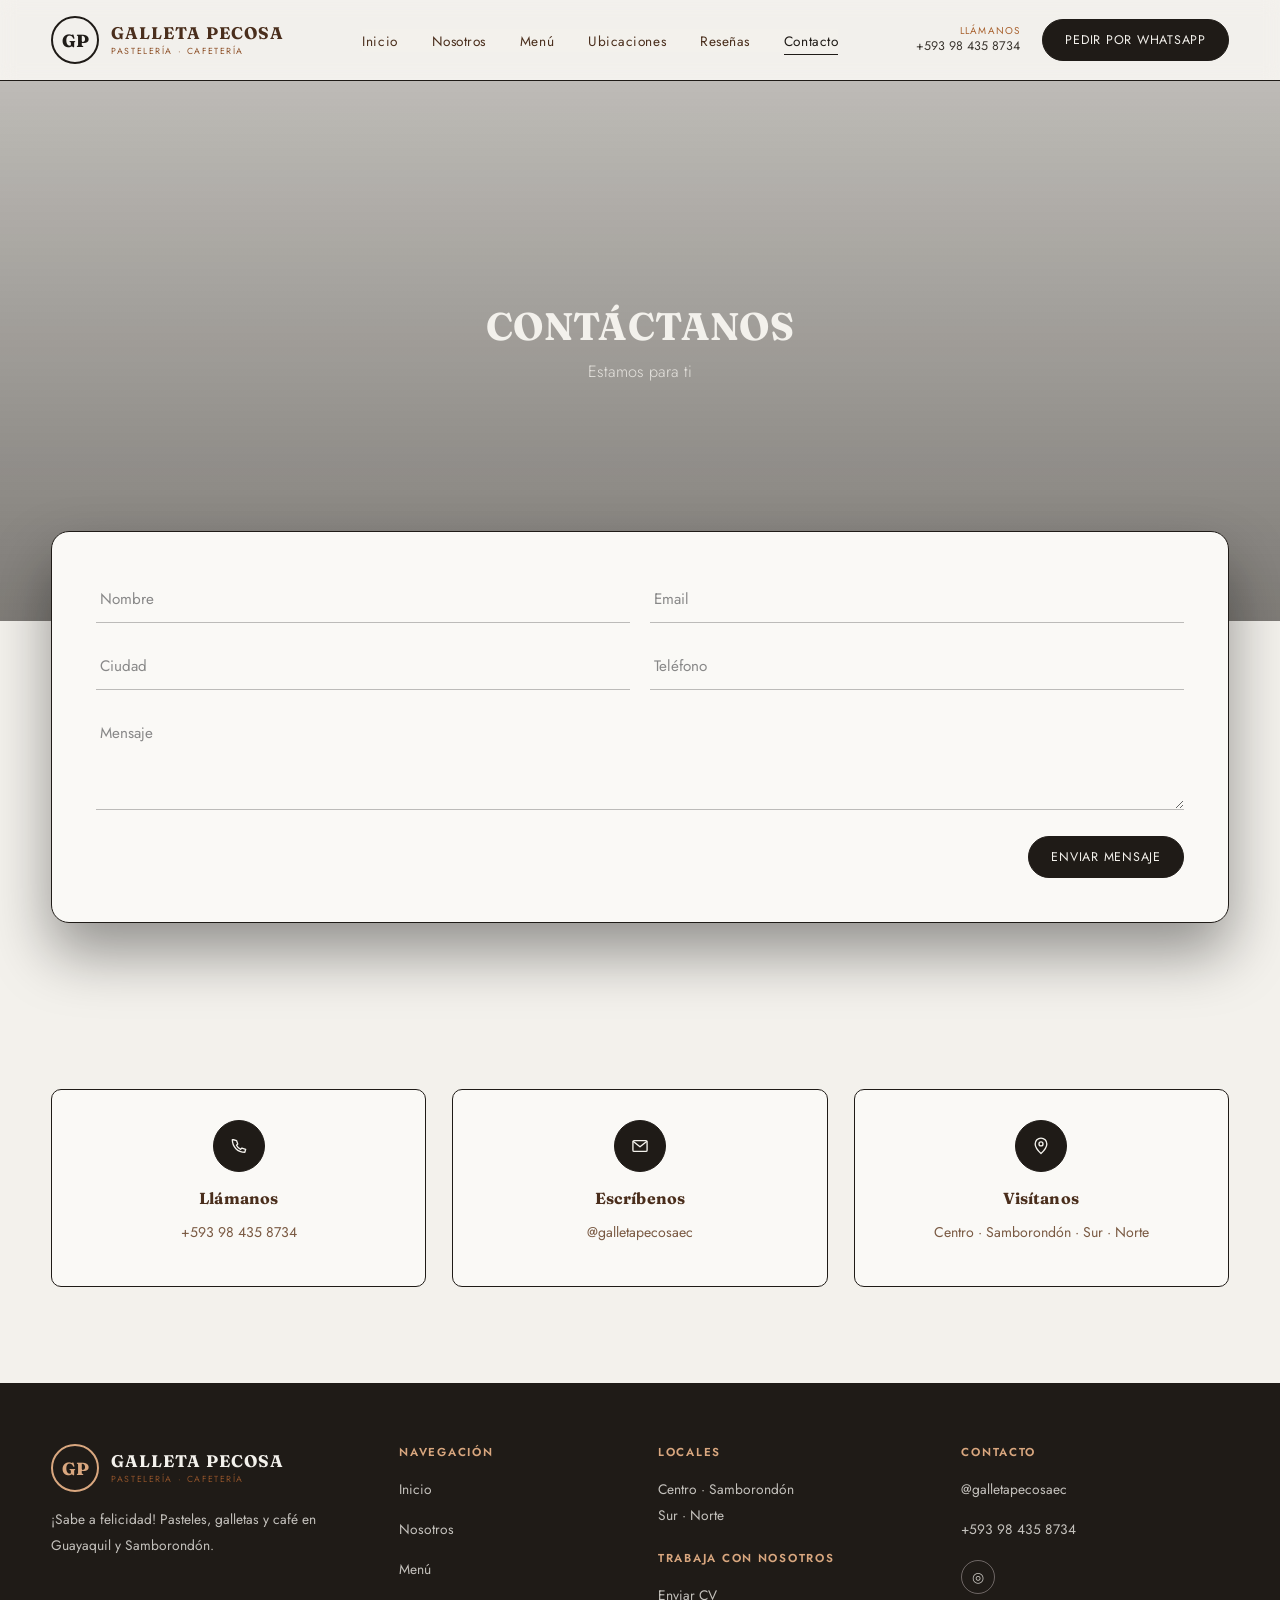
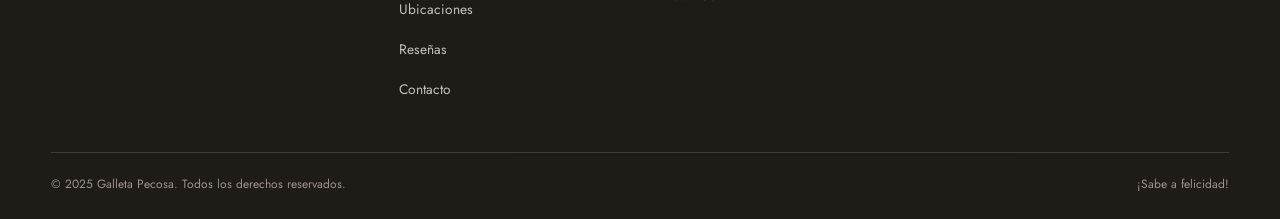
<file: galletapecosa (1)/contacto.html>
<!DOCTYPE html>
<html lang="es">
<head>
<meta charset="UTF-8">
<meta name="viewport" content="width=device-width, initial-scale=1.0">
<title>Contacto | Galleta Pecosa</title>
<link rel="stylesheet" href="css/style.css">
</head>
<body>

<header class="site-header">
  <div class="container header-inner">
    <a href="index.html" class="brand">
      <div class="brand-mark">GP</div>
      <div class="brand-text">
        <span class="brand-name">GALLETA PECOSA</span>
        <span class="brand-tag">Pastelería · Cafetería</span>
      </div>
    </a>
    <nav class="main-nav">
      <ul>
        <li><a href="index.html">Inicio</a></li>
        <li><a href="nosotros.html">Nosotros</a></li>
        <li><a href="menu.html">Menú</a></li>
        <li><a href="ubicaciones.html">Ubicaciones</a></li>
        <li><a href="resenas.html">Reseñas</a></li>
        <li><a href="contacto.html" class="active">Contacto</a></li>
      </ul>
    </nav>
    <div class="header-actions">
      <div class="phone-block">
        <span>Llámanos</span>
        +593 98 435 8734
      </div>
      <a href="https://wa.me/593984358734" target="_blank" rel="noopener" class="btn btn-solid">Pedir por WhatsApp</a>
      <button class="nav-toggle" aria-label="Menú"><span></span></button>
    </div>
  </div>
</header>

<section class="contacto-hero">
  <div class="container">
    <h1 class="section-title reveal is-visible">CONTÁCTANOS</h1>
    <p class="section-sub reveal reveal-1 is-visible">Estamos para ti</p>
  </div>
</section>

<div class="container contact-form-wrap">
  <form class="contact-form reveal reveal-1">
    <input type="text" placeholder="Nombre" required>
    <input type="email" placeholder="Email" required>
    <input type="text" placeholder="Ciudad">
    <input type="tel" placeholder="Teléfono">
    <textarea class="full" placeholder="Mensaje" required></textarea>
    <div class="submit-row">
      <button type="submit" class="btn btn-solid">Enviar Mensaje</button>
    </div>
  </form>
</div>

<section class="section">
  <div class="container">
    <div class="contact-info-strip">
      <div class="info-card reveal reveal-1">
        <div class="ic"><svg viewBox="0 0 24 24" width="20" height="20" fill="none" stroke="currentColor" stroke-width="1.6" stroke-linecap="round" stroke-linejoin="round"><path d="M4 4.5c0 8.5 6.5 15 15 15l1-3.5-4.5-1.5-1.5 1.5c-2.2-1-4-2.8-5-5l1.5-1.5L9 5.5 5.5 4.5H4z"/></svg></div>
        <h4>Llámanos</h4>
        <p>+593 98 435 8734</p>
      </div>
      <div class="info-card reveal reveal-2">
        <div class="ic"><svg viewBox="0 0 24 24" width="20" height="20" fill="none" stroke="currentColor" stroke-width="1.6" stroke-linecap="round" stroke-linejoin="round"><rect x="3.5" y="5.5" width="17" height="13" rx="1.5"/><path d="M4 6.5l8 6.5 8-6.5"/></svg></div>
        <h4>Escríbenos</h4>
        <p>@galletapecosaec</p>
      </div>
      <div class="info-card reveal reveal-3">
        <div class="ic"><svg viewBox="0 0 24 24" width="20" height="20" fill="none" stroke="currentColor" stroke-width="1.6" stroke-linecap="round" stroke-linejoin="round"><path d="M12 21s7-6.6 7-11.5A7 7 0 0 0 5 9.5C5 14.4 12 21 12 21z"/><circle cx="12" cy="9.5" r="2.4"/></svg></div>
        <h4>Visítanos</h4>
        <p>Centro · Samborondón · Sur · Norte</p>
      </div>
    </div>
  </div>
</section>

<footer class="site-footer">
  <div class="container">
    <div class="footer-grid">
      <div>
        <div class="brand" style="margin-bottom:14px;">
          <div class="brand-mark">GP</div>
          <div class="brand-text"><span class="brand-name">GALLETA PECOSA</span><span class="brand-tag">Pastelería · Cafetería</span></div>
        </div>
        <p>¡Sabe a felicidad! Pasteles, galletas y café en Guayaquil y Samborondón.</p>
      </div>
      <div>
        <h4>Navegación</h4>
        <p><a href="index.html">Inicio</a></p>
        <p><a href="nosotros.html">Nosotros</a></p>
        <p><a href="menu.html">Menú</a></p>
        <p><a href="ubicaciones.html">Ubicaciones</a></p>
        <p><a href="resenas.html">Reseñas</a></p>
        <p><a href="contacto.html">Contacto</a></p>
      </div>
      <div>
        <h4>Locales</h4>
        <p>Centro · Samborondón<br>Sur · Norte</p>
        <h4 style="margin-top:22px;">Trabaja con Nosotros</h4>
        <p><a href="contacto.html">Enviar CV</a></p>
      </div>
      <div>
        <h4>Contacto</h4>
        <p>@galletapecosaec</p>
        <p>+593 98 435 8734</p>
        <div class="footer-social">
          <a href="https://www.instagram.com/galletapecosaec/" target="_blank" rel="noopener" aria-label="Instagram">◎</a>
        </div>
      </div>
    </div>
    <div class="footer-bottom">
      <span>© 2025 Galleta Pecosa. Todos los derechos reservados.</span>
      <span>¡Sabe a felicidad!</span>
    </div>
  </div>
</footer>

<div class="toast"></div>
<script src="js/main.js"></script>
</body>
</html>
</file>
<file: galletapecosa (1)/css/style.css>
/* ============================================================
   GALLETA PECOSA — Art déco: negro · blanco · mármol · rosa pastel · amarillo (detalle)
   ============================================================ */

@import url('https://fonts.googleapis.com/css2?family=Fraunces:ital,wght@0,500;0,600;0,700;0,800;0,900;1,500;1,600&family=Jost:wght@300;400;500;600&display=swap');

:root{
  /* Deep brown — reserved for text and small accents, never a full background */
  --brown-950:#1A1A1A;
  --brown-900:#262626;
  --brown-800:#3A3A3A;
  --brown-700:#5E5E5E;
  --brown-600:#111111;

  /* Warm cream — the base of the site */
  --cream-50:#FAFAF7;
  --cream-100:#FFFFFF;
  --cream-200:#F8E4E8;
  --cream-300:#F1D0D7;

  /* Caramel — primary accent (buttons, borders, highlights) */
  --caramel-300:#F5C3CD;
  --caramel-400:#111111;
  --caramel-500:#C95670;
  --caramel-600:#C04E68;

  /* Soft green — used sparingly, plant-inspired detail accent */
  --green-400:#E7A9B6;
  --green-500:#C04E68;

  /* Gold — brand accent, used with restraint (logo, prices, stars) */
  --gold-400:#111111;
  --gold-500:#F2B632;
  --gold-600:#C04E68;

  --ink:#1A1A1A;
  --shadow-soft: 0 10px 30px rgba(0,0,0,.16);
  --radius-md: 10px;
  --radius-lg: 18px;
  --ease: cubic-bezier(.22,.61,.36,1);
}

*,*::before,*::after{box-sizing:border-box;}
html{scroll-behavior:smooth;}
body{
  margin:0;
  font-family:'Jost', sans-serif;
  background:var(--cream-50);
  color:var(--brown-950);
  overflow-x:hidden;
  -webkit-font-smoothing:antialiased;
}
h1,h2,h3,h4,.brand-name{
  font-family:'Fraunces', serif;
  font-optical-sizing:auto;
  font-weight:700;
  letter-spacing:.01em;
  margin:0;
}
a{color:inherit;text-decoration:none;}
img{max-width:100%;display:block;}
ul{list-style:none;margin:0;padding:0;}
button{font-family:inherit;cursor:pointer;}
.container{
  width:min(1240px, 92%);
  margin:0 auto;
}

/* -------------------- Page fade transition -------------------- */
body{
  animation:pageIn .55s var(--ease) both;
}
@keyframes pageIn{
  from{opacity:0;}
  to{opacity:1;}
}
body.page-out{
  animation:pageOut .35s var(--ease) both;
}
@keyframes pageOut{
  from{opacity:1;}
  to{opacity:0;}
}

/* -------------------- Scroll reveal -------------------- */
.reveal{
  opacity:0;
  transform:translateY(28px);
  transition:opacity .8s var(--ease), transform .8s var(--ease);
}
.reveal.is-visible{
  opacity:1;
  transform:translateY(0);
}
.reveal-1{transition-delay:.05s;}
.reveal-2{transition-delay:.15s;}
.reveal-3{transition-delay:.25s;}
.reveal-4{transition-delay:.35s;}

/* -------------------- Top decorative border -------------------- */
.deco-border{
  height:10px;
  background-image:repeating-linear-gradient(45deg, var(--caramel-400) 0 6px, transparent 6px 12px),
    repeating-linear-gradient(45deg, var(--green-400) 0 6px, transparent 6px 12px);
  background-size:24px 100%, 24px 100%;
  background-position:0 0, 12px 0;
  opacity:.5;
}

/* -------------------- Header -------------------- */
header.site-header{
  position:sticky;
  top:0;
  z-index:100;
  background:rgba(250,250,247,.88);
  border-bottom:1px solid rgba(0,0,0,.1);
  isolation:isolate;
}
header.site-header::before{
  content:'';
  position:absolute;
  inset:0;
  backdrop-filter:blur(8px);
  -webkit-backdrop-filter:blur(8px);
  z-index:-1;
}
.header-inner{
  display:flex;
  align-items:center;
  justify-content:space-between;
  padding:16px 0;
}
.brand{
  display:flex;
  align-items:center;
  gap:12px;
}
.brand-mark{
  width:48px;height:48px;
  border-radius:50%;
  border:1.5px solid var(--gold-500);
  display:flex;align-items:center;justify-content:center;
  font-family:'Fraunces',serif;
  font-size:1.1rem;
  color:var(--gold-400);
  flex-shrink:0;
}
.brand-text{line-height:1.15;}
.brand-name{font-size:1.05rem;letter-spacing:.06em;color:var(--brown-950);}
.brand-tag{
  display:block;
  font-size:.55rem;
  letter-spacing:.18em;
  color:var(--caramel-500);
  text-transform:uppercase;
  margin-top:3px;
}
nav.main-nav ul{
  display:flex;
  gap:34px;
}
nav.main-nav a{
  font-size:.85rem;
  letter-spacing:.04em;
  color:var(--brown-800);
  position:relative;
  padding-bottom:4px;
  transition:color .25s var(--ease);
}
nav.main-nav a::after{
  content:'';
  position:absolute;
  left:0;bottom:0;
  width:0;height:1px;
  background:var(--caramel-500);
  transition:width .3s var(--ease);
}
nav.main-nav a:hover{color:var(--caramel-600);}
nav.main-nav a:hover::after{width:100%;}
nav.main-nav a.active{color:var(--caramel-600);}
nav.main-nav a.active::after{width:100%;}

.header-actions{
  display:flex;
  align-items:center;
  gap:22px;
}
.phone-block{
  text-align:right;
  font-size:.78rem;
  color:var(--brown-800);
  line-height:1.3;
}
.phone-block span{display:block;font-size:.62rem;letter-spacing:.12em;color:var(--caramel-500);text-transform:uppercase;}
.btn{
  display:inline-flex;
  align-items:center;
  justify-content:center;
  gap:8px;
  padding:11px 22px;
  border-radius:30px;
  font-size:.78rem;
  letter-spacing:.06em;
  text-transform:uppercase;
  border:1px solid var(--caramel-500);
  transition:transform .3s var(--ease), box-shadow .3s var(--ease), background .3s var(--ease), color .3s var(--ease);
}
.btn-solid{
  background:var(--caramel-400);
  color:var(--brown-950);
  border-color:var(--caramel-400);
}
.btn-solid:hover{
  background:var(--caramel-500);
  transform:translateY(-2px);
  box-shadow:0 8px 20px rgba(201,86,112,.35);
}
.btn-outline{
  background:transparent;
  color:var(--brown-950);
}
.btn-outline:hover{
  background:rgba(201,86,112,.14);
  transform:translateY(-2px);
}
.nav-toggle{
  display:none;
  background:none;border:none;
  width:32px;height:24px;position:relative;
}
.nav-toggle span, .nav-toggle span::before, .nav-toggle span::after{
  content:'';
  position:absolute;left:0;right:0;
  height:2px;background:var(--brown-950);
  transition:.3s var(--ease);
}
.nav-toggle span{top:11px;}
.nav-toggle span::before{top:-8px;}
.nav-toggle span::after{top:8px;}

/* -------------------- Buttons small caps label -------------------- */
.eyebrow{
  font-size:.72rem;
  letter-spacing:.28em;
  text-transform:uppercase;
  color:var(--caramel-600);
  display:block;
  margin-bottom:10px;
}
.section-title{
  font-size:clamp(1.8rem,3vw,2.6rem);
  color:var(--brown-950);
}
.section-sub{
  color:var(--brown-700);
  font-size:1.02rem;
  margin-top:10px;
  font-weight:300;
}

/* -------------------- Footer -------------------- */
footer.site-footer{
  background:var(--cream-200);
  border-top:1px solid rgba(0,0,0,.12);
  padding:60px 0 26px;
}
.footer-grid{
  display:grid;
  grid-template-columns:1.4fr 1fr 1.2fr 1.2fr;
  gap:36px;
  padding-bottom:36px;
}
.footer-grid h4{
  color:var(--caramel-600);
  font-size:.72rem;
  letter-spacing:.15em;
  text-transform:uppercase;
  margin-bottom:16px;
  font-family:'Jost',sans-serif;
  font-weight:600;
}
.footer-grid p, .footer-grid a{
  color:var(--brown-800);
  font-size:.86rem;
  line-height:1.9;
}
.footer-grid a:hover{color:var(--caramel-600);}
.footer-social{
  display:flex;gap:14px;margin-top:18px;
}
.footer-social a{
  width:34px;height:34px;
  border:1px solid rgba(0,0,0,.25);
  border-radius:50%;
  display:flex;align-items:center;justify-content:center;
  color:var(--brown-800);
  transition:.3s var(--ease);
}
.footer-social a:hover{
  background:var(--caramel-400);
  border-color:var(--caramel-400);
  color:var(--brown-950);
  transform:translateY(-3px);
}
.footer-bottom{
  border-top:1px solid rgba(0,0,0,.1);
  padding-top:22px;
  display:flex;
  justify-content:space-between;
  font-size:.75rem;
  color:var(--brown-700);
  opacity:.8;
}

@media (max-width:900px){
  .footer-grid{grid-template-columns:1fr 1fr;}
}
@media (max-width:640px){
  .footer-grid{grid-template-columns:1fr;}
  .footer-bottom{flex-direction:column;gap:8px;text-align:center;}
}

/* ================= RESPONSIVE NAV ================= */
@media (max-width:960px){
  nav.main-nav{
    position:fixed;
    top:72px;left:0;right:0;bottom:0;
    background:var(--cream-50);
    opacity:0;
    visibility:hidden;
    transform:translateY(-24px);
    transition:transform .4s var(--ease), opacity .35s var(--ease), visibility 0s linear .4s;
    padding:30px 0;
    z-index:90;
  }
  nav.main-nav.open{
    opacity:1;
    visibility:visible;
    transform:translateY(0);
    transition:transform .4s var(--ease), opacity .35s var(--ease), visibility 0s linear 0s;
  }
  nav.main-nav ul{flex-direction:column;align-items:center;gap:22px;}
  .header-actions .phone-block{display:none;}
  .nav-toggle{display:block;}
}

/* ============================================================
   HOME PAGE
   ============================================================ */
.hero{
  display:flex;
  align-items:stretch;
  min-height:82vh;
  background:var(--cream-50);
  overflow:hidden;
}
.hero-text{
  flex:0 0 40%;
  display:flex;
  align-items:center;
  padding:80px 5% 60px;
}
.hero-text-inner{
  max-width:460px;
}
.hero-text-inner h1{
  font-size:clamp(2.1rem,3.4vw,3.1rem);
  line-height:1.1;
  color:var(--brown-950);
}
.hero-text-inner p{
  margin-top:20px;
  color:var(--brown-800);
  font-size:1rem;
  line-height:1.7;
  max-width:400px;
}
.hero-actions{margin-top:28px;}
.hero-social{
  display:flex;gap:18px;margin-top:44px;
}
.hero-social a{
  color:var(--brown-700);
  font-size:1.1rem;
  transition:.3s var(--ease);
}
.hero-social a:hover{color:var(--caramel-600); transform:translateY(-3px);}

.hero-photo{
  flex:1;
  position:relative;
  min-height:420px;
}
.hero-photo img{
  position:absolute;inset:0;
  width:100%;height:100%;
  object-fit:cover;
  object-position:center 42%;
}

@media (max-width:900px){
  .hero{flex-direction:column; min-height:auto;}
  .hero-text{flex:none; padding:48px 6% 40px;}
  .hero-text-inner{max-width:none;}
  .hero-photo{min-height:340px;}
}

/* Generic section spacing */
.section{padding:96px 0;}
.section-head{text-align:center;max-width:640px;margin:0 auto 56px;}
.section-head.left{text-align:left;margin:0 0 46px;}

/* Photo-hero sections keep light text over the darkened photo */
.menu-hero .eyebrow, .nosotros-hero .eyebrow, .ubicaciones-hero .eyebrow,
.resenas-hero .eyebrow, .contacto-hero .eyebrow{color:var(--caramel-300);}
.menu-hero .section-title, .nosotros-hero .section-title, .ubicaciones-hero .section-title,
.resenas-hero .section-title, .contacto-hero .section-title{color:var(--cream-50);}
.menu-hero .section-sub, .nosotros-hero .section-sub, .ubicaciones-hero .section-sub,
.resenas-hero .section-sub, .contacto-hero .section-sub{color:var(--cream-200);}

/* ============================================================
   MENU PAGE
   ============================================================ */
.menu-hero{
  padding:150px 0 60px;
  text-align:center;
  background:linear-gradient(180deg, rgba(31,27,23,.28), rgba(31,27,23,.58)), url('https://images.unsplash.com/photo-1495474472287-4d71bcdd2085?q=80&w=1600&auto=format&fit=crop') center/cover;
}
.menu-tabs{
  display:flex;
  flex-wrap:wrap;
  gap:10px;
  justify-content:center;
  margin:38px 0 56px;
}
.menu-tab{
  padding:10px 22px;
  border-radius:30px;
  border:1px solid rgba(0,0,0,.25);
  background:var(--cream-100);
  color:var(--brown-800);
  font-size:.82rem;
  letter-spacing:.03em;
  transition:.3s var(--ease);
}
.menu-tab:hover{border-color:var(--caramel-500); color:var(--caramel-600);}
.menu-tab.active{
  background:var(--caramel-400);
  color:var(--brown-950);
  border-color:var(--caramel-400);
}
.menu-grid{
  display:grid;
  grid-template-columns:repeat(4,1fr);
  gap:26px;
}
.menu-card{
  background:var(--cream-100);
  border:1px solid rgba(0,0,0,.1);
  border-radius:var(--radius-md);
  overflow:hidden;
  transition:transform .4s var(--ease), box-shadow .4s var(--ease), border-color .4s var(--ease);
  opacity:1;
}
.menu-card:hover{
  transform:translateY(-8px);
  box-shadow:var(--shadow-soft);
  border-color:rgba(201,86,112,.5);
}
.menu-card .img-wrap{
  height:150px;
  overflow:hidden;
}
.menu-card img{
  width:100%;height:100%;object-fit:cover;
  transition:transform .6s var(--ease);
}
.menu-card:hover img{transform:scale(1.08);}
.menu-card-body{padding:16px 18px 20px;}
.menu-card-body h3{
  font-size:1rem;
  color:var(--brown-950);
  margin-bottom:8px;
}
.menu-card-price{
  color:var(--caramel-600);
  font-size:1rem;
  font-family:'Fraunces',serif;
  font-weight:600;
}
.menu-card.hide{display:none;}

@media (max-width:1100px){ .menu-grid{grid-template-columns:repeat(3,1fr);} }
@media (max-width:760px){ .menu-grid{grid-template-columns:repeat(2,1fr);} }
@media (max-width:480px){ .menu-grid{grid-template-columns:1fr;} }

/* ============================================================
   NOSOTROS PAGE
   ============================================================ */
.nosotros-hero{
  padding:150px 0 70px;
  background:linear-gradient(180deg, rgba(31,27,23,.25), rgba(31,27,23,.62)), url('https://images.unsplash.com/photo-1442512595331-e89e73853f31?q=80&w=1600&auto=format&fit=crop') center/cover;
}
.nosotros-hero .section-head.left{max-width:640px;}
.nosotros-body{
  display:grid;
  grid-template-columns:1fr 1fr;
  gap:64px;
  align-items:center;
}
.nosotros-text h3{
  font-size:1.4rem;
  color:var(--caramel-600);
  margin-bottom:16px;
}
.nosotros-text p{
  color:var(--brown-800);
  line-height:1.85;
  margin-bottom:18px;
  font-weight:300;
}
.nosotros-quote{
  font-family:'Fraunces',serif;
  font-style:italic;
  color:var(--brown-950);
  font-size:1.15rem;
  margin-top:26px;
  border-left:2px solid var(--green-400);
  padding-left:18px;
}
.nosotros-images{
  position:relative;
  display:grid;
  grid-template-columns:1.2fr .9fr;
  gap:16px;
}
.nosotros-images img{
  border-radius:var(--radius-md);
  width:100%;height:100%;object-fit:cover;
}
.nosotros-images .stacked{display:flex;flex-direction:column;gap:16px;}

@media (max-width:900px){
  .nosotros-body{grid-template-columns:1fr;}
}

/* ============================================================
   UBICACIONES PAGE
   ============================================================ */
.ubicaciones-hero{
  padding:150px 0 70px;
  text-align:center;
  background:linear-gradient(180deg, rgba(31,27,23,.28), rgba(31,27,23,.6)), url('https://images.unsplash.com/photo-1600093463592-8e36ae95ef56?q=80&w=1600&auto=format&fit=crop') center/cover;
}
.loc-grid{
  display:grid;
  grid-template-columns:repeat(2,1fr);
  gap:28px;
}
.loc-card{
  background:var(--cream-100);
  border:1px solid rgba(0,0,0,.1);
  border-radius:var(--radius-md);
  overflow:hidden;
  cursor:pointer;
  transition:transform .4s var(--ease), box-shadow .4s var(--ease), border-color .4s var(--ease);
}
.loc-card:hover, .loc-card.active{
  transform:translateY(-6px);
  box-shadow:var(--shadow-soft);
  border-color:var(--caramel-500);
}
.loc-card .img-wrap{height:190px;overflow:hidden;}
.loc-card img{width:100%;height:100%;object-fit:cover;transition:transform .6s var(--ease);}
.loc-card:hover img{transform:scale(1.06);}
.loc-card-body{padding:20px 22px 26px;}
.loc-name{
  display:flex;align-items:center;gap:8px;
  color:var(--caramel-600);
  font-family:'Fraunces',serif;
  font-weight:700;
  font-size:1.15rem;
  margin-bottom:6px;
}
.loc-address{
  color:var(--brown-800);
  font-size:.88rem;
  line-height:1.5;
  margin-bottom:16px;
}
.loc-detail-panel{
  margin-top:56px;
  background:var(--cream-100);
  border:1px solid rgba(0,0,0,.14);
  border-radius:var(--radius-lg);
  padding:40px;
  display:grid;
  grid-template-columns:1fr 1fr;
  gap:40px;
  align-items:center;
  transition:opacity .4s var(--ease);
}
.loc-detail-panel img{border-radius:var(--radius-md); height:280px; width:100%;object-fit:cover;}
.loc-detail-info h3{color:var(--caramel-600);font-size:1.6rem;margin-bottom:14px;}
.loc-detail-info p{color:var(--brown-800); line-height:1.8; margin-bottom:8px;}
@media (max-width:900px){
  .loc-grid{grid-template-columns:1fr;}
  .loc-detail-panel{grid-template-columns:1fr;padding:26px;}
}

/* ============================================================
   RESEÑAS PAGE
   ============================================================ */
.resenas-hero{
  padding:150px 0 40px;
  text-align:center;
  background:linear-gradient(180deg, rgba(31,27,23,.28), rgba(31,27,23,.6)), url('https://images.unsplash.com/photo-1509785307050-d4066910ec1e?q=80&w=1600&auto=format&fit=crop') center/cover;
}
.reviews-wrap{
  display:grid;
  grid-template-columns:.9fr minmax(0,1.6fr);
  gap:40px;
  align-items:center;
}
.reviews-intro p{color:var(--brown-800); line-height:1.85; margin:18px 0 26px;}

.reviews-carousel{
  position:relative;
  display:flex;
  align-items:center;
  gap:14px;
}
.reviews-cards{
  display:flex;
  flex:1 1 auto;
  min-width:0;
  gap:22px;
  overflow-x:auto;
  scroll-snap-type:x proximity;
  scroll-behavior:smooth;
  cursor:grab;
  padding:6px 2px 14px;
  -ms-overflow-style:none;
  scrollbar-width:none;
}
.reviews-cards.dragging{cursor:grabbing; scroll-snap-type:none;}
.reviews-cards::-webkit-scrollbar{display:none;}
.review-card{
  background:var(--cream-100);
  color:var(--brown-950);
  border-radius:var(--radius-md);
  padding:26px 28px;
  min-width:280px;
  max-width:280px;
  flex:0 0 auto;
  scroll-snap-align:start;
  box-shadow:var(--shadow-soft);
  border:1px solid rgba(0,0,0,.08);
  user-select:none;
}
.review-card .stars{color:var(--gold-500); margin-top:14px; letter-spacing:3px;}
.review-card .who{
  display:flex;align-items:center;justify-content:space-between;
  margin-bottom:10px;
}
.review-card .who b{font-family:'Fraunces',serif;}
.review-card .who span{font-size:.72rem;color:#777;}
.review-card p{font-size:.92rem;line-height:1.6;color:#444;}

.rv-arrow{
  flex:0 0 auto;
  width:42px;height:42px;
  border-radius:50%;
  border:1px solid var(--caramel-400);
  background:var(--cream-50);
  color:var(--caramel-600);
  display:flex;align-items:center;justify-content:center;
  font-size:1.15rem;
  transition:.3s var(--ease);
}
.rv-arrow:hover{background:var(--caramel-400); color:var(--brown-950);}

@media (max-width:900px){
  .reviews-wrap{grid-template-columns:1fr;}
  .rv-arrow{display:none;}
}

/* Coverflow carousel */
.coverflow{
  position:relative;
  height:340px;
  display:flex;
  align-items:center;
  justify-content:center;
  margin-top:70px;
  perspective:1200px;
}
.coverflow-track{
  position:relative;
  width:100%;
  height:100%;
  display:flex;
  align-items:center;
  justify-content:center;
}
.cf-item{
  position:absolute;
  width:220px;
  height:260px;
  border-radius:var(--radius-md);
  overflow:hidden;
  background:var(--brown-700);
  box-shadow:0 20px 40px rgba(0,0,0,.35);
  transition:transform .55s var(--ease), opacity .55s var(--ease), filter .55s var(--ease);
  cursor:pointer;
}
.cf-item img{width:100%;height:100%;object-fit:cover;}
.cf-arrow{
  position:absolute;top:50%;
  transform:translateY(-50%);
  width:46px;height:46px;
  border-radius:50%;
  border:1px solid var(--caramel-400);
  background:rgba(250,250,247,.85);
  color:var(--caramel-600);
  display:flex;align-items:center;justify-content:center;
  font-size:1.2rem;
  z-index:20;
  transition:.3s var(--ease);
}
.cf-arrow:hover{background:var(--caramel-400); color:var(--brown-950);}
.cf-prev{left:2%;}
.cf-next{right:2%;}
.cf-dots{
  display:flex;justify-content:center;gap:8px;margin-top:26px;
}
.cf-dots span{
  width:8px;height:8px;border-radius:50%;
  background:rgba(201,86,112,.5);
  transition:.3s var(--ease);
}
.cf-dots span.active{background:var(--caramel-400); width:22px; border-radius:6px;}
.clientes-title{text-align:center; margin-top:80px;}

@media (max-width:600px){
  .coverflow{height:280px;}
  .cf-item{width:160px;height:200px;}
}

/* ============================================================
   CONTACTO PAGE
   ============================================================ */
.contacto-hero{
  min-height:60vh;
  display:flex;align-items:center;justify-content:center;
  text-align:center;
  background:linear-gradient(180deg, rgba(31,27,23,.25), rgba(31,27,23,.55)), url('https://images.unsplash.com/photo-1521017432531-fbd92d768814?q=80&w=1600&auto=format&fit=crop') center/cover;
}
.contact-form-wrap{
  margin-top:-90px;
  position:relative;
  z-index:5;
}
.contact-form{
  background:var(--cream-100);
  border-radius:var(--radius-lg);
  padding:44px;
  display:grid;
  grid-template-columns:1fr 1fr;
  gap:20px;
  box-shadow:0 30px 60px rgba(0,0,0,.4);
}
.contact-form .full{grid-column:1/-1;}
.contact-form input, .contact-form textarea{
  width:100%;
  border:none;
  border-bottom:1px solid rgba(0,0,0,.25);
  background:transparent;
  padding:12px 4px;
  font-family:'Jost',sans-serif;
  font-size:.95rem;
  color:var(--brown-950);
  outline:none;
  transition:border-color .3s var(--ease);
}
.contact-form input::placeholder, .contact-form textarea::placeholder{color:#888;}
.contact-form input:focus, .contact-form textarea:focus{border-color:var(--caramel-500);}
.contact-form textarea{resize:vertical; min-height:100px;}
.contact-form .submit-row{
  grid-column:1/-1;
  display:flex;justify-content:flex-end;
  margin-top:6px;
}
@media (max-width:700px){
  .contact-form{grid-template-columns:1fr; padding:28px;}
}

.contact-info-strip{
  display:grid;
  grid-template-columns:repeat(3,1fr);
  gap:26px;
  margin-top:70px;
}
.info-card{
  text-align:center;
  padding:30px 20px;
  border:1px solid rgba(0,0,0,.14);
  border-radius:var(--radius-md);
  background:var(--cream-100);
  transition:.4s var(--ease);
}
.info-card:hover{border-color:var(--caramel-500); transform:translateY(-6px);}
.info-card .ic{
  width:52px;height:52px;
  border-radius:50%;
  border:1px solid var(--caramel-400);
  display:flex;align-items:center;justify-content:center;
  margin:0 auto 16px;
  color:var(--caramel-600);
  font-size:1.2rem;
}
.info-card--green .ic{border-color:var(--green-400); color:var(--green-500);}
.info-card h4{color:var(--brown-950); font-size:1rem; margin-bottom:8px;}
.info-card p{color:var(--brown-700); font-size:.88rem;}

/* Inline icon glyphs (replace emoji so color stays on-palette) */
.ico-inline{
  width:15px;height:15px;
  color:var(--caramel-600);
  vertical-align:-2px;
  flex-shrink:0;
}
.loc-name .ico-inline{width:16px;height:16px; vertical-align:-3px; margin-right:2px;}
.loc-detail-info p{display:flex; align-items:center; gap:9px;}
@media (max-width:760px){
  .contact-info-strip{grid-template-columns:1fr;}
}

/* Toast for form submit */
.toast{
  position:fixed;
  bottom:30px;left:50%;
  transform:translate(-50%,20px);
  background:var(--caramel-400);
  color:var(--brown-950);
  padding:14px 26px;
  border-radius:30px;
  font-size:.85rem;
  opacity:0;
  pointer-events:none;
  transition:.4s var(--ease);
  z-index:999;
}
.toast.show{opacity:1; transform:translate(-50%,0);}


/* ============ PALETA ROSA / VINO ============ */
.btn-solid,.btn-solid:hover{color:#fff;}
.menu-tab.active{color:#fff;}
.toast{color:#fff;}
.rv-arrow:hover,.cf-arrow:hover{color:#fff;}
.btn-outline{border-color:var(--brown-600);color:var(--brown-600);}
.brand-mark{border-color:var(--brown-600);color:var(--brown-600);}
.brand-name{color:var(--brown-600);}
.section-title{color:var(--brown-600);}
.menu-card-body h3,.info-card h4{color:var(--brown-950);}
.review-card .stars{color:var(--caramel-400);}

/* Footer en concho de vino */
footer.site-footer{background:#111111;border-top:none;}
.footer-grid h4{color:#F5C3CD;}
.footer-grid p,.footer-grid a{color:rgba(255,240,244,.82);}
.footer-grid a:hover{color:#fff;}
footer .brand-name{color:#fff;}
footer .brand-mark{border-color:#F5C3CD;color:#F5C3CD;}
footer .brand-tag{color:#F5C3CD;}
.footer-social a{border-color:rgba(255,240,244,.35);color:#fff;}
.footer-social a:hover{background:#C95670;border-color:#C95670;color:#fff;}
.footer-bottom{color:rgba(255,240,244,.7);border-top-color:rgba(255,240,244,.18);}

/* ============ FONDO: mármol suave (textura sutil, no protagonista) ============ */
body{background:var(--cream-50) url("marmol.svg") 0 0/700px 700px;}
.hero,.section{background:transparent;}
.menu-card,.info-card,.loc-card,.review-card,.contact-form,.loc-detail-panel{background:rgba(255,253,251,.95);}

/* ============ Galleta Pecosa: art déco ============ */
header.site-header{border-bottom:none;}
header.site-header::after{content:'';position:absolute;left:0;right:0;bottom:-6px;height:6px;
  background:repeating-conic-gradient(#111 0 25%,#fff 0 50%) 0 0/12px 12px;opacity:.9;}
.brand-mark{border-width:2px;font-weight:800;}
.btn-solid{background:#111;border-color:#111;color:#fff;}
.btn-solid:hover{background:#C95670;border-color:#C95670;color:#fff;}
.btn-outline{border-color:#111;color:#111;}
.btn-outline:hover{background:#111;color:#fff;}
.menu-tab.active{background:#111;border-color:#111;color:#fff;}
.menu-tab:hover{border-color:#C95670;color:#C04E68;}
.menu-card{border:1px solid #eee;border-bottom:3px solid #F5C3CD;}
.section-title{color:#111;}
.eyebrow{color:#C04E68;}
.info-card .ic{border-color:#111;color:#111;background:#F8E4E8;}
.review-card .stars{color:#F2B632;}
footer.site-footer{border-top:none;position:relative;}
footer.site-footer::before{content:'';position:absolute;left:0;right:0;top:-6px;height:6px;background:repeating-conic-gradient(#111 0 25%,#fff 0 50%) 0 0/12px 12px;}

/* ============================================================
   PALETA PREMIUM: blanco #F3F1EC · piso #D1D1CE · sillón #B8B2A7
   · eucalipto #A9622F (acento madera) · negro #1F1B17
   ============================================================ */
:root{
  --cream-50:#F3F1EC; --cream-100:#FAF9F6; --cream-200:#E6E3DD; --cream-300:#D1D1CE;
  --caramel-300:#D9A77F; --caramel-500:#A9622F; --caramel-600:#8F522A;
  --green-400:#B8B2A7; --green-500:#A9622F; --gold-500:#A9622F; --gold-600:#8F522A;
  --brown-950:#1F1B17; --brown-900:#2A2621; --brown-800:#3A352F; --brown-700:#6B645B; --brown-600:#1F1B17; --ink:#1F1B17;
}
/* sin mármol: fondo limpio */
body{background:var(--cream-50)!important;background-image:none!important;}
.hero,.section{background:transparent;}
/* línea fina en lugar de cuadros */
header.site-header{background:rgba(243,241,236,.95);border-bottom:1px solid #B8B2A7;}
header.site-header::after{display:none;}
footer.site-footer::before{display:none;}
footer.site-footer{background:#1F1B17;border-top:1px solid #B8B2A7;}
nav.main-nav{background:var(--cream-50);}
/* tarjetas y detalles */
.menu-card,.info-card,.loc-card,.review-card,.contact-form,.loc-detail-panel{background:#FAF9F6;border:1px solid #E1DDD6;}
.menu-card{border-bottom:2px solid #A9622F;}
.menu-card-price,.loc-name,.loc-detail-info h3{color:#8F522A;}
.eyebrow{color:#A9622F;}
.section-title{color:#1F1B17;}
.section-sub{color:#6B645B;}
.btn-solid{background:#1F1B17;border-color:#1F1B17;color:#F3F1EC;}
.btn-solid:hover{background:#A9622F;border-color:#A9622F;color:#fff;}
.btn-outline{border-color:#1F1B17;color:#1F1B17;}
.btn-outline:hover{background:#1F1B17;color:#F3F1EC;}
.menu-tab{background:#FAF9F6;border-color:#B8B2A7;color:#3A352F;}
.menu-tab.active{background:#1F1B17;border-color:#1F1B17;color:#F3F1EC;}
.menu-tab:hover{border-color:#A9622F;color:#A9622F;}
.brand-mark{border-color:#1F1B17;color:#1F1B17;}
.brand-name{color:#1F1B17;}
.brand-tag{color:#A9622F;}
nav.main-nav a.active,nav.main-nav a:hover{color:#A9622F;}
nav.main-nav a::after{background:#A9622F;}
.info-card .ic{background:#E6E3DD;border-color:#B8B2A7;color:#1F1B17;}
.review-card .stars{color:#A9622F;}
.ico-inline{color:#A9622F;}
.footer-grid h4{color:#D9A77F;}
.footer-grid p,.footer-grid a{color:rgba(243,241,236,.78);}
footer .brand-mark{border-color:#D9A77F;color:#D9A77F;}
footer .brand-tag{color:#D9A77F;}
footer .brand-name{color:#F3F1EC;}
.footer-social a:hover{background:#A9622F;border-color:#A9622F;}
/* encabezados de páginas internas: overlay cálido neutro */
.menu-hero,.nosotros-hero,.ubicaciones-hero,.resenas-hero,.contacto-hero{background-blend-mode:normal;}

/* ============ Variante: fondo blanco · decoración negra · letras café ============ */
:root{--txt-cafe:#4A2E1C;--txt-cafe-soft:#7A5A43;--acento:#8F522A;}
body,p,.section-sub,.menu-card-body h3,.loc-address,.loc-detail-info p,.info-card p,.review-card p,.nosotros-text p,.hero-text-inner p{color:var(--txt-cafe-soft);}
h1,h2,h3,h4,.section-title,.hero-text-inner h1,.brand-name,.menu-card-body h3,.info-card h4,.nosotros-text h3{color:var(--txt-cafe)!important;}
.eyebrow,.brand-tag,.menu-card-price,.loc-name,.loc-detail-info h3{color:var(--acento)!important;}
/* decoración en negro */
.brand-mark{border-color:#1F1B17;color:#1F1B17;}
header.site-header{border-bottom:1px solid #1F1B17;}
footer.site-footer{border-top:1px solid #1F1B17;}
.menu-card,.info-card,.loc-card,.review-card,.contact-form,.loc-detail-panel{border:1px solid #1F1B17;}
.menu-card{border-bottom:3px solid #1F1B17;}
.info-card .ic{background:#1F1B17;border-color:#1F1B17;color:#F3F1EC;}
.ico-inline{color:#1F1B17;}
.menu-tab{border-color:#1F1B17;color:#1F1B17;}
.btn-outline{border-color:#1F1B17;color:#1F1B17;}
nav.main-nav a{color:var(--txt-cafe);}
nav.main-nav a.active,nav.main-nav a:hover{color:#1F1B17;}
nav.main-nav a::after{background:#1F1B17;}
.nav-toggle span,.nav-toggle span::before,.nav-toggle span::after{background:#1F1B17;}
.hero-social a{color:#1F1B17;}
/* footer: se mantiene negro con letras claras */
footer.site-footer h1,footer.site-footer h4{color:#D9A77F!important;}
footer .brand-name{color:#F3F1EC!important;}
footer.site-footer p,footer.site-footer a{color:rgba(243,241,236,.78);}
/* títulos sobre fotos (páginas internas) quedan claros */
.menu-hero .section-title,.nosotros-hero .section-title,.ubicaciones-hero .section-title,.resenas-hero .section-title,.contacto-hero .section-title{color:#F3F1EC!important;}
.menu-hero .section-sub,.nosotros-hero .section-sub,.ubicaciones-hero .section-sub,.resenas-hero .section-sub,.contacto-hero .section-sub{color:rgba(243,241,236,.85);}
</file>
